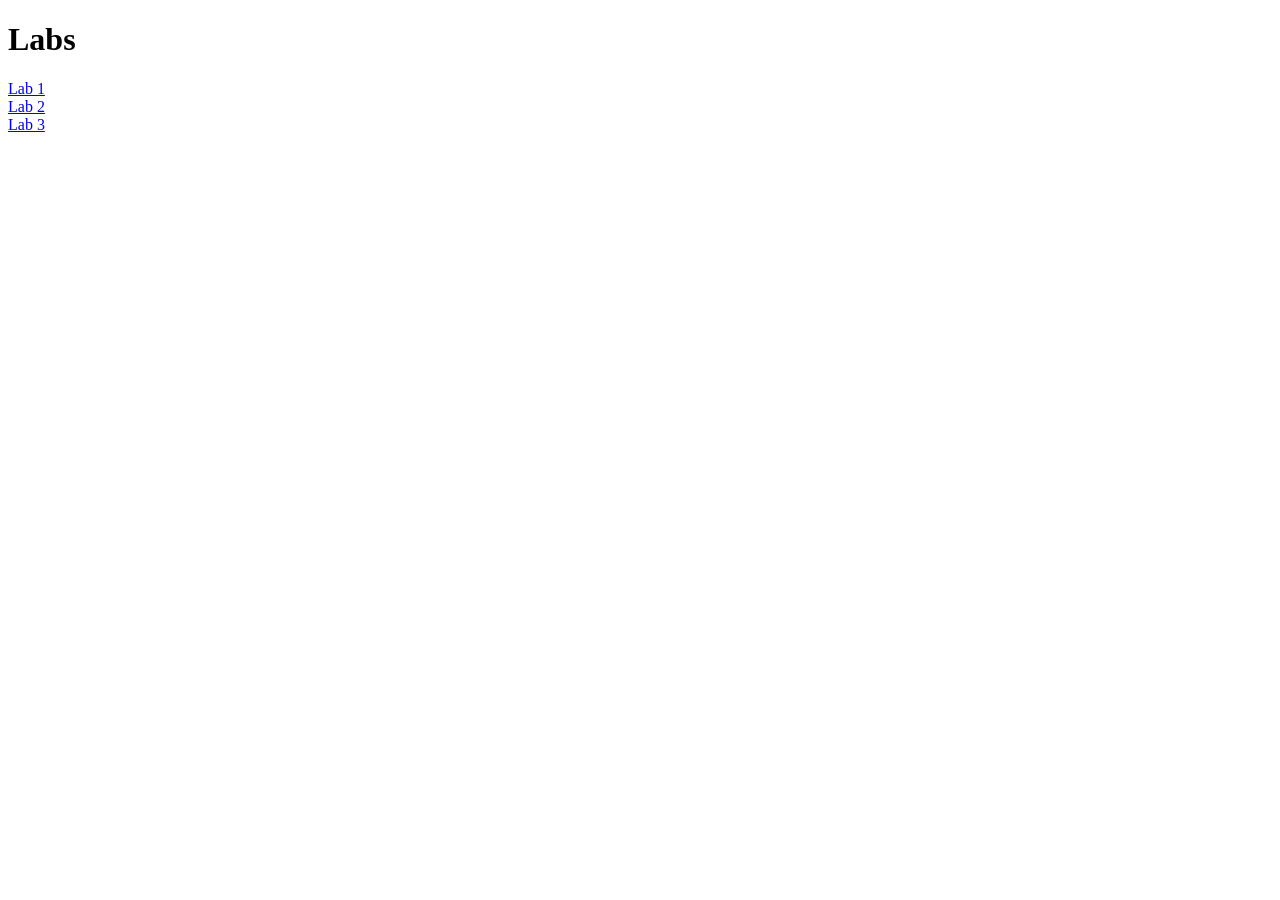
<file: Index.html>
<!DOCTYPE html>
<html>
<head><meta charset="UTF-8"><title>Labs</title></head>
<body>
  <h1>Labs</h1>
  <a href="lab1/index.html">Lab 1</a><br>
  <a href="lab2/index.html">Lab 2</a><br>
  <a href="lab3/Index.html">Lab 3</a>
</body>
</html>
</file>
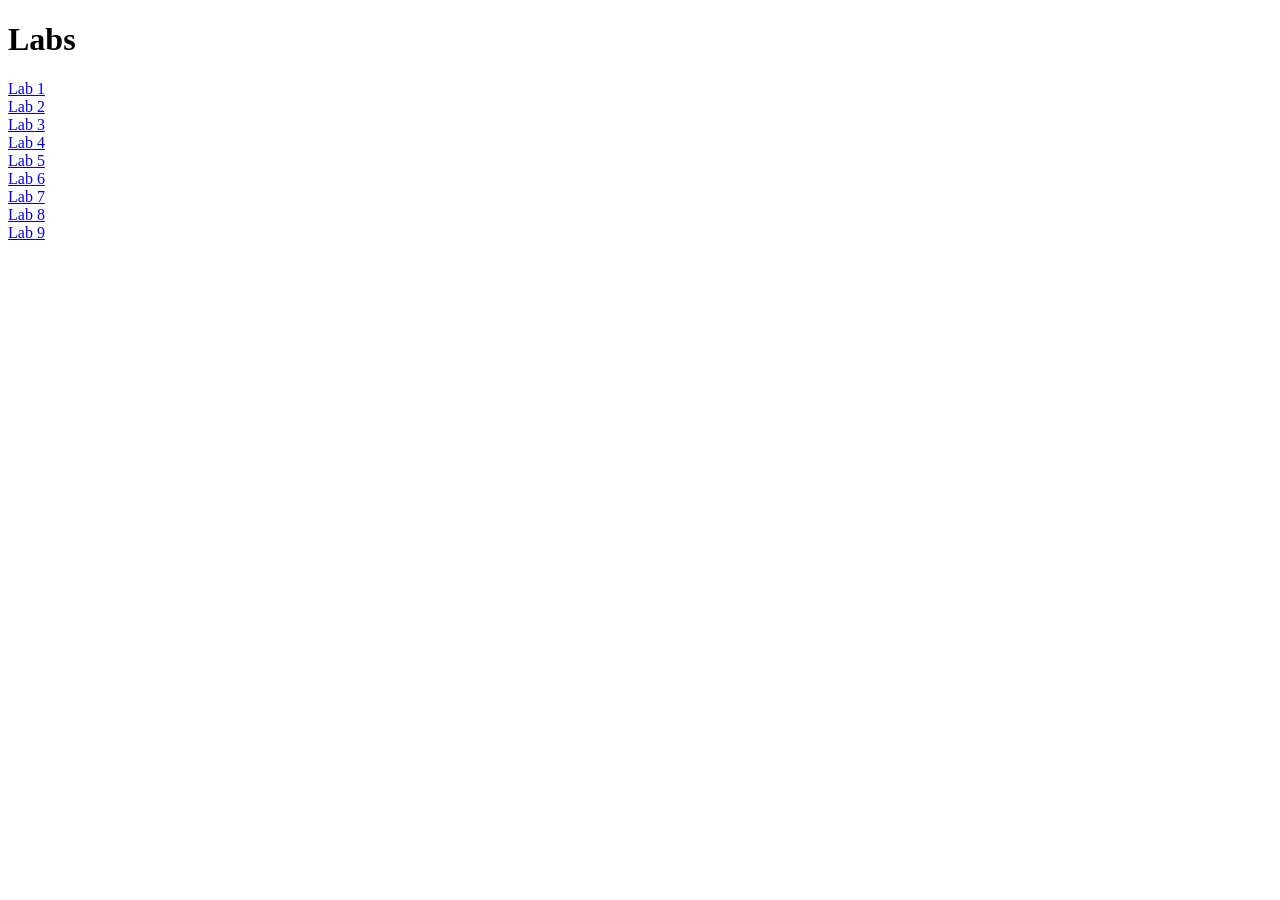
<file: index.html>
<!DOCTYPE html>
<html lang="mn">
<head>
  <meta charset="UTF-8">
  <title>Labs</title>
</head>
<body>
  <h1>Labs</h1>
  <a href="lab1/">Lab 1</a><br>
  <a href="lab2/">Lab 2</a><br>
  <a href="lab3/">Lab 3</a><br>
  <a href="lab4/">Lab 4</a><br>
  <a href="lab5/">Lab 5</a><br>
  <a href="lab6/">Lab 6</a><br>
  <a href="lab7/">Lab 7</a><br>
  <a href="lab8/">Lab 8</a><br>
  <a href="lab9/">Lab 9</a>
</body>
</html>
<!--
https://hurah90.github.io/web/

https://github.com/hurah90/web.git-->
</file>
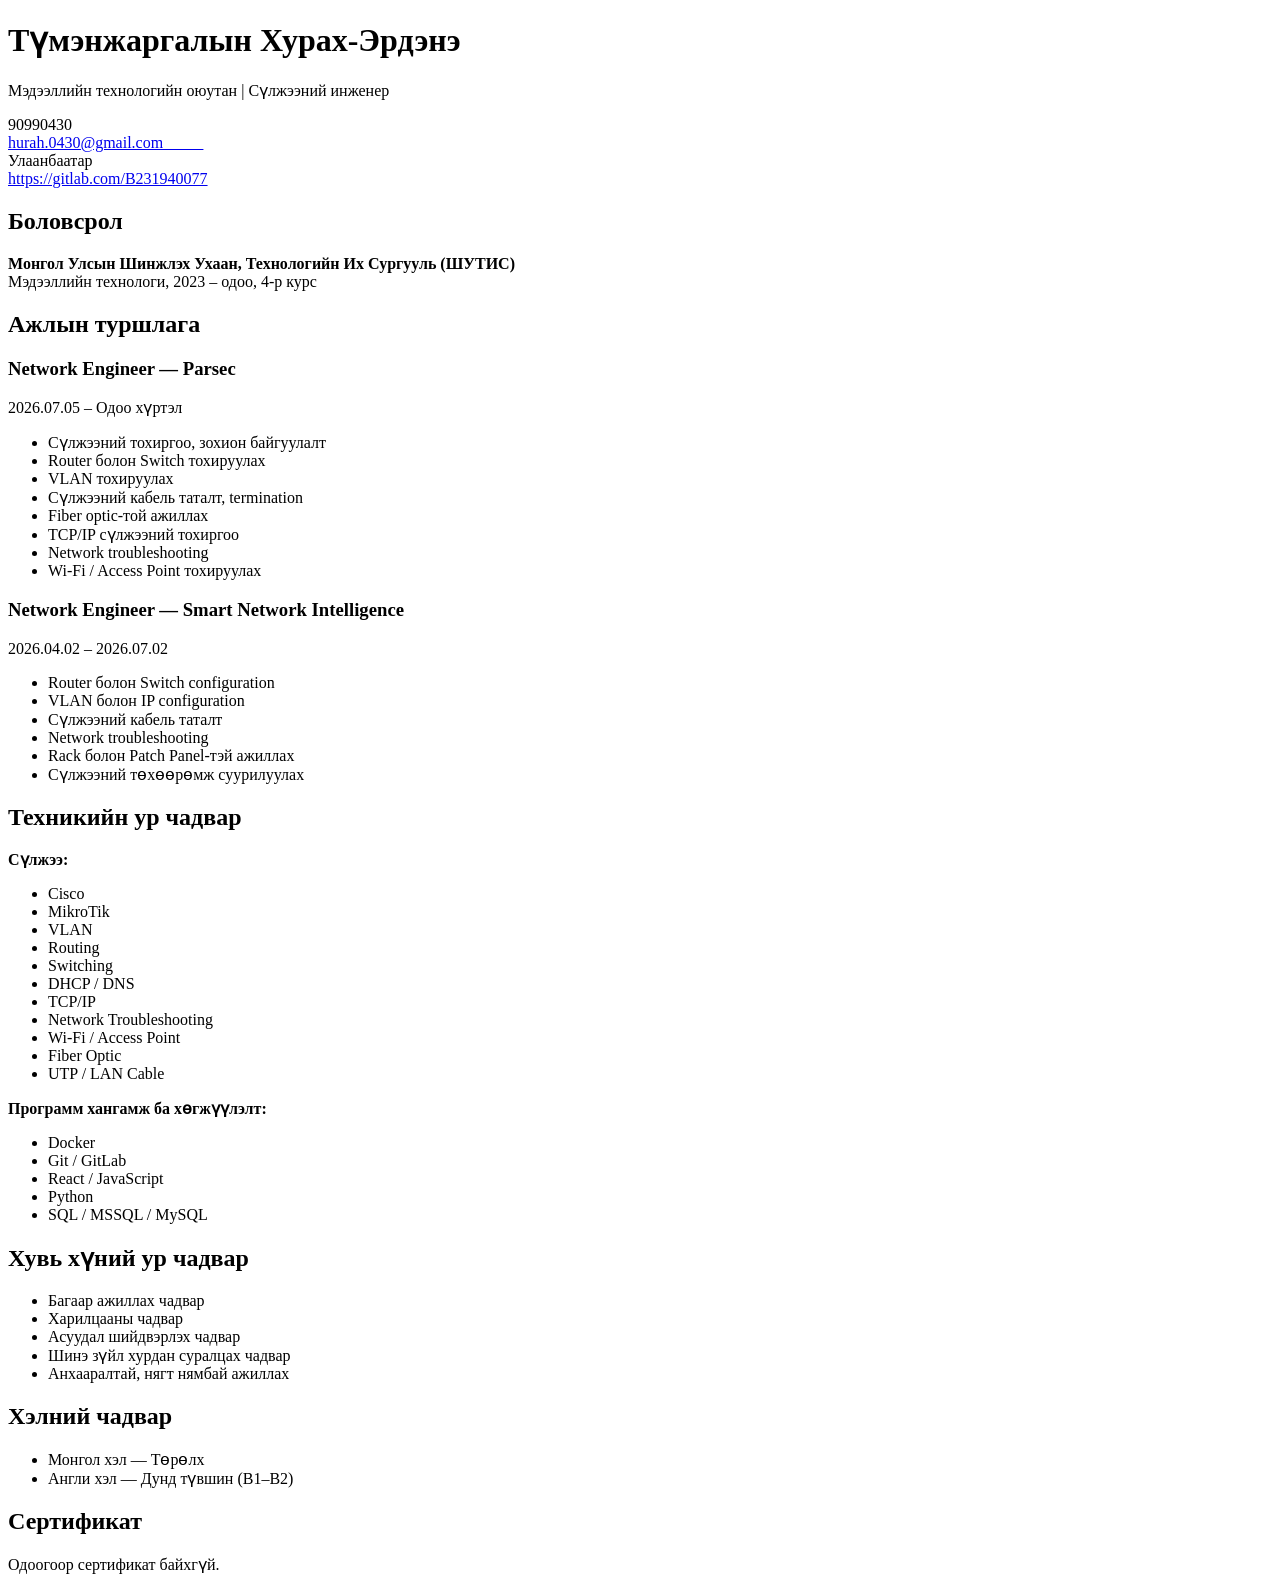
<file: lab1/index.html>
<!DOCTYPE html>
<html lang="mn">
<head>
  <meta charset="UTF-8">
  <meta name="viewport" content="width=device-width, initial-scale=1.0">
  <title>Түмэнжаргалын Хурах-Эрдэнэ | CV</title>
</head>
<body>
  <!-- Үндсэн гарчиг -->
  <h1>Түмэнжаргалын Хурах-Эрдэнэ</h1>
  <p>Мэдээллийн технологийн оюутан | Сүлжээний инженер</p>
  <p>
    90990430<br>
    <a href="mailto:hurah.0430@gmail.com">hurah.0430@gmail.com_____</a><br>
    Улаанбаатар<br>
    <a href="https://gitlab.com/B231940077" target="_blank">https://gitlab.com/B231940077</a>
  </p>

  <h2>Боловсрол</h2>
  <p><strong>Монгол Улсын Шинжлэх Ухаан, Технологийн Их Сургууль (ШУТИС)</strong><br>
  Мэдээллийн технологи, 2023 – одоо, 4-р курс</p>

  <h2>Ажлын туршлага</h2>

  <h3>Network Engineer — Parsec</h3>
  <p>2026.07.05 – Одоо хүртэл</p>
  <ul>
    <li>Сүлжээний тохиргоо, зохион байгуулалт</li>
    <li>Router болон Switch тохируулах</li>
    <li>VLAN тохируулах</li>
    <li>Сүлжээний кабель таталт, termination</li>
    <li>Fiber optic-той ажиллах</li>
    <li>TCP/IP сүлжээний тохиргоо</li>
    <li>Network troubleshooting</li>
    <li>Wi-Fi / Access Point тохируулах</li>
  </ul>

  <h3>Network Engineer — Smart Network Intelligence</h3>
  <p>2026.04.02 – 2026.07.02</p>
  <ul>
    <li>Router болон Switch configuration</li>
    <li>VLAN болон IP configuration</li>
    <li>Сүлжээний кабель таталт</li>
    <li>Network troubleshooting</li>
    <li>Rack болон Patch Panel-тэй ажиллах</li>
    <li>Сүлжээний төхөөрөмж суурилуулах</li>
  </ul>

  <h2>Техникийн ур чадвар</h2>
  <p><strong>Сүлжээ:</strong></p>
  <ul>
    <li>Cisco</li>
    <li>MikroTik</li>
    <li>VLAN</li>
    <li>Routing</li>
    <li>Switching</li>
    <li>DHCP / DNS</li>
    <li>TCP/IP</li>
    <li>Network Troubleshooting</li>
    <li>Wi-Fi / Access Point</li>
    <li>Fiber Optic</li>
    <li>UTP / LAN Cable</li>
  </ul>

  <p><strong>Программ хангамж ба хөгжүүлэлт:</strong></p>
  <ul>
    <li>Docker</li>
    <li>Git / GitLab</li>
    <li>React / JavaScript</li>
    <li>Python</li>
    <li>SQL / MSSQL / MySQL</li>
  </ul>

  <h2>Хувь хүний ур чадвар</h2>
  <ul>
    <li>Багаар ажиллах чадвар</li>
    <li>Харилцааны чадвар</li>
    <li>Асуудал шийдвэрлэх чадвар</li>
    <li>Шинэ зүйл хурдан суралцах чадвар</li>
    <li>Анхааралтай, нягт нямбай ажиллах</li>
  </ul>

  <h2>Хэлний чадвар</h2>
  <ul>
    <li>Монгол хэл — Төрөлх</li>
    <li>Англи хэл — Дунд түвшин (B1–B2)</li>
  </ul>

  <h2>Сертификат</h2>
  <p>Одоогоор сертификат байхгүй.</p>
</body>
</html>
</file>
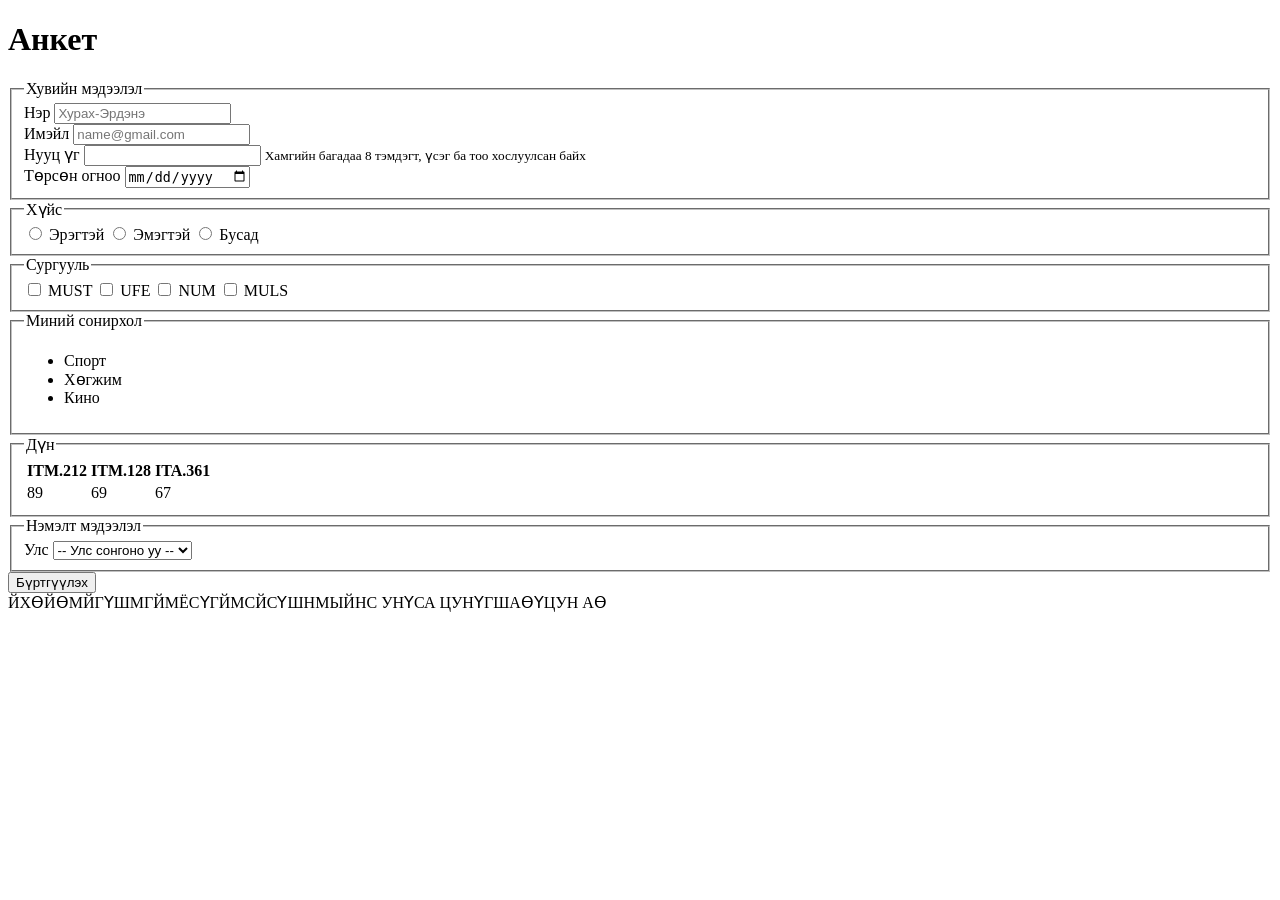
<file: lab2/index.html>
<!DOCTYPE html>
<html lang="mn">
<head>
<meta charset="UTF-8">
<meta name="viewport" content="width=device-width, initial-scale=1.0">


</style>
</head>
<body>

<header>
    <h1>Анкет</h1>
    <p></p>
</header>

<main>
  <form action="#" method="post" novalidate>

    <fieldset>
      <legend>Хувийн мэдээлэл</legend>

      <div class="field">
        <label for="fullname">Нэр</label>
        <input type="text" id="fullname" name="fullname" required minlength="2" placeholder="Хурах-Эрдэнэ">
      </div>

      <div class="field">
        <label for="email">Имэйл</label>
        <input type="email" id="email" name="email" required placeholder="name@gmail.com">
      </div>

      <div class="field">
        <label for="password">Нууц үг</label>
        <input type="password" id="password" name="password" required minlength="8"
               pattern="(?=.*[A-Za-z])(?=.*\d).{8,}"
               title="Хамгийн багадаа 8 тэмдэгт, үсэг болон тоо агуулсан байх ёстой">
        <small>Хамгийн багадаа 8 тэмдэгт, үсэг ба тоо хослуулсан байх</small>
      </div>

      <div class="field">
        <label for="birthdate">Төрсөн огноо</label>
        <input type="date" id="birthdate" name="birthdate" required>
      </div>
    </fieldset>

    <fieldset>
      <legend>Хүйс</legend>
      <div class="radio-group" role="radiogroup" aria-label="Хүйс">
        <label for="gender-male">
          <input type="radio" id="gender-male" name="gender" value="male" required>
          Эрэгтэй
        </label>
        <label for="gender-female">
          <input type="radio" id="gender-female" name="gender" value="female">
          
          Эмэгтэй
        </label>
        <label for="gender-other">
          <input type="radio" id="gender-other" name="gender" value="other">
          Бусад
        </label>
      </div>
    </fieldset>

    <fieldset>
      <legend>Сургууль</legend>
      <div class="checkbox-group">
        <label for="school-tech">
          <input type="checkbox" id="school-tech" name="school" value="must">
          MUST
        </label>
        <label for="school-sport">
          <input type="checkbox" id="school-sport" name="school" value="ufe">
          UFE
        </label>
        <label for="school-music">
          <input type="checkbox" id="school-music" name="school" value="num">
          NUM
        </label>
        <label for="school-art">
          <input type="checkbox" id="school-art" name="school" value="muls">
          MULS
        </label>
      </div>
    </fieldset>

    <fieldset>
        <legend>Миний сонирхол</legend>
            <ul>
                <li>Спорт</li>
                <li>Хөгжим</li>
                <li>Кино</li>
            </ul>
    </fieldset>

    <fieldset>
        <table>
            <legend>Дүн</legend>
        <tr>
            <th>ITM.212</th>
            <th>ITM.128</th>
            <th>ITA.361</th>
        </tr>
        <tr>
            <td>89</td>
            <td>69</td>
            <td>67</td>
        </tr>
        </table>
    </fieldset>

    <fieldset>
      <legend>Нэмэлт мэдээлэл</legend>
      <div class="field">
        <label for="country">Улс</label>
        <select id="country" name="country" required>
          <option value="" disabled selected>-- Улс сонгоно уу --</option>
          <option value="mn">Монгол</option>
          <option value="cn">Хятад</option>
          <option value="ru">Орос</option>
          <option value="kr">Өмнөд Солонгос</option>
          <option value="kr">Хойд Солонгос</option>
          <option value="kr">Герман</option>
          <option value="jp">Япон</option>
          <option value="kr">USSR</option>
          <option value="other">Бусад</option>
        </select>
      </div>
    </fieldset>

    <button type="submit">Бүртгүүлэх</button>
  </form>
</main>

<footer>ЙХӨЙӨМЙГҮШМГЙМЁСҮГЙМСЙСҮШНМЫЙНС УНҮСА ЦУНҮГШАӨҮЦУН АӨ</footer>

</body>
</html>
</file>
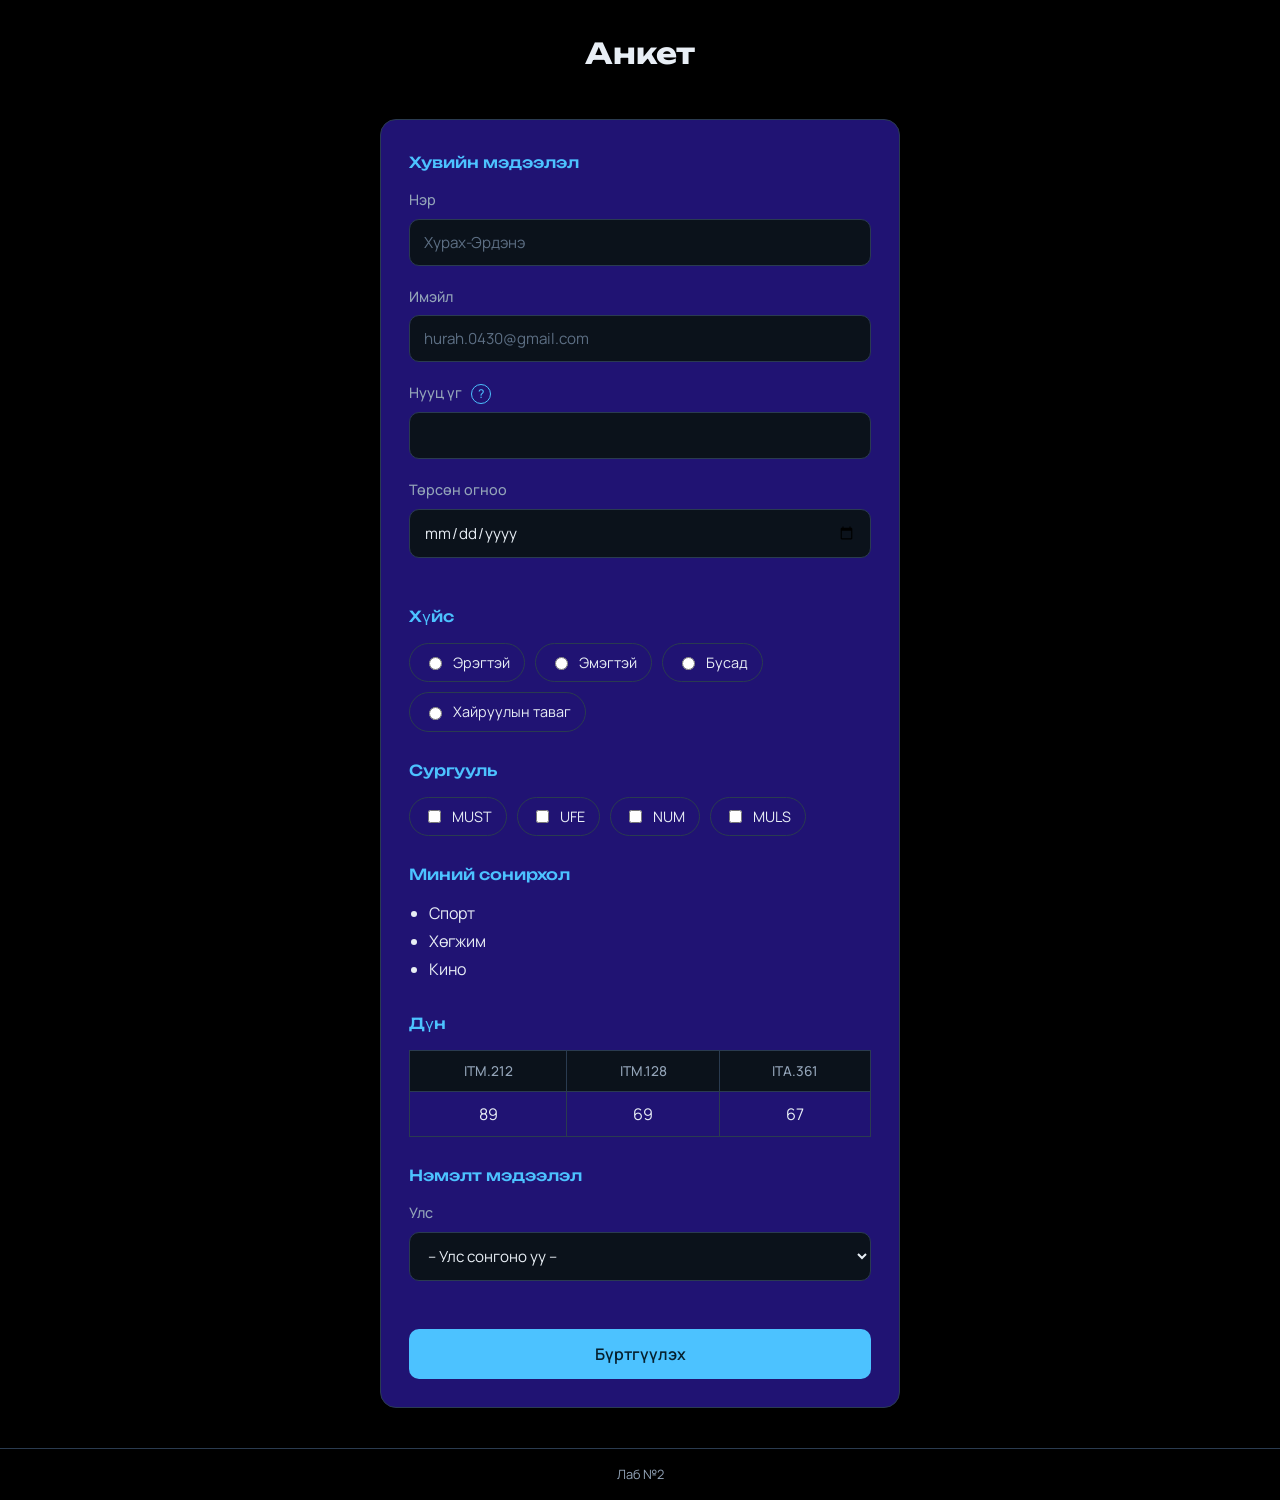
<file: lab3/Index.html>
<!DOCTYPE html>
<html lang="mn">
<head>
<meta charset="UTF-8">
<meta name="viewport" content="width=device-width, initial-scale=1.0">
<title>Анкет</title>

<link rel="preconnect" href="https://fonts.googleapis.com">
<link rel="preconnect" href="https://fonts.gstatic.com" crossorigin>
<link href="https://fonts.googleapis.com/css2?family=Manrope:wght@400;500;600&family=Unbounded:wght@500;700&display=swap" rel="stylesheet">

<link rel="stylesheet" href="Style.css">
</head>
<body class="page">

<header class="page-header">
  <h1 class="page-title">Анкет</h1>
</header>

<main class="page-main">
  <form class="card" action="#" method="post" novalidate>


    <fieldset class="section">
      <legend class="section-title">Хувийн мэдээлэл</legend>

      <div class="field">
        <label class="field-label" for="fullname">Нэр</label>
        <input class="field-input" type="text" id="fullname" name="fullname" required minlength="2" placeholder="Хурах-Эрдэнэ">
      </div>

      <div class="field">
        <label class="field-label" for="email">Имэйл</label>
        <input class="field-input" type="email" id="email" name="email" required placeholder="hurah.0430@gmail.com">
      </div>

      <div class="field">
        <label class="field-label" for="password">
          Нууц үг
          <span class="tooltip" tabindex="0">?
            <span class="tooltip-text">Хамгийн багадаа 8 тэмдэгт, үсэг ба тоо хослуулсан байх</span>
          </span>
        </label>
        <input class="field-input" type="password" id="password" name="password" required minlength="8"
               pattern="(?=.*[A-Za-z])(?=.*\d).{8,}"
               title="Хамгийн багадаа 8 тэмдэгт, үсэг болон тоо агуулсан байх ёстой">
      </div>

      <div class="field">
        <label class="field-label" for="birthdate">Төрсөн огноо</label>
        <input class="field-input" type="date" id="birthdate" name="birthdate" required>
      </div>
    </fieldset>

    <fieldset class="section">
      <legend class="section-title">Хүйс</legend>
      <div class="choice-group" role="radiogroup" aria-label="Хүйс">
        <label class="choice" for="gender-male">
          <input type="radio" id="gender-male" name="gender" value="male" required>
          Эрэгтэй
        </label>
        <label class="choice" for="gender-female">
          <input type="radio" id="gender-female" name="gender" value="female">
          Эмэгтэй
        </label>
        <label class="choice" for="gender-other">
          <input type="radio" id="gender-other" name="gender" value="other">
          Бусад
        </label>
        <label class="choice" for="gender-pansexual">
            <input type="radio" id="gender-pansexual" name="gender" value="pansexual">
            Хайруулын таваг
        </label>
      </div>
    </fieldset>

    <fieldset class="section">
      <legend class="section-title">Сургууль</legend>
      <div class="choice-group">
        <label class="choice" for="school-must">
          <input type="checkbox" id="school-must" name="school" value="must">
          MUST
        </label>
        <label class="choice" for="school-ufe">
          <input type="checkbox" id="school-ufe" name="school" value="ufe">
          UFE
        </label>
        <label class="choice" for="school-num">
          <input type="checkbox" id="school-num" name="school" value="num">
          NUM
        </label>
        <label class="choice" for="school-muls">
          <input type="checkbox" id="school-muls" name="school" value="muls">
          MULS
        </label>
      </div>
    </fieldset>

    <fieldset class="section">
      <legend class="section-title">Миний сонирхол</legend>
      <ul class="interest-list">
        <li>Спорт</li>
        <li>Хөгжим</li>
        <li>Кино</li>
      </ul>
    </fieldset>

    <fieldset class="section">
      <legend class="section-title">Дүн</legend>
      <table class="grades">
        <tr>
          <th>ITM.212</th>
          <th>ITM.128</th>
          <th>ITA.361</th>
        </tr>
        <tr>
          <td>89</td>
          <td>69</td>
          <td>67</td>
        </tr>
      </table>
    </fieldset>

    <fieldset class="section">
      <legend class="section-title">Нэмэлт мэдээлэл</legend>
      <div class="field">
        <label class="field-label" for="country">Улс</label>
        <select class="field-input" id="country" name="country" required>
          <option value="" disabled selected>-- Улс сонгоно уу --</option>
          <option value="mn">Монгол</option>
          <option value="cn">Хятад</option>
          <option value="ru">Орос</option>
          <option value="kr">Өмнөд Солонгос</option>
          <option value="kp">Хойд Солонгос</option>
          <option value="de">Герман</option>
          <option value="jp">Япон</option>
          <option value="su">USSR</option>
          <option value="other">Бусад</option>
        </select>
      </div>
    </fieldset>

    <button class="btn btn-primary" type="submit">Бүртгүүлэх</button>
  </form>
</main>

<footer class="page-footer">Лаб №2</footer>

</body>
</html>
</file>
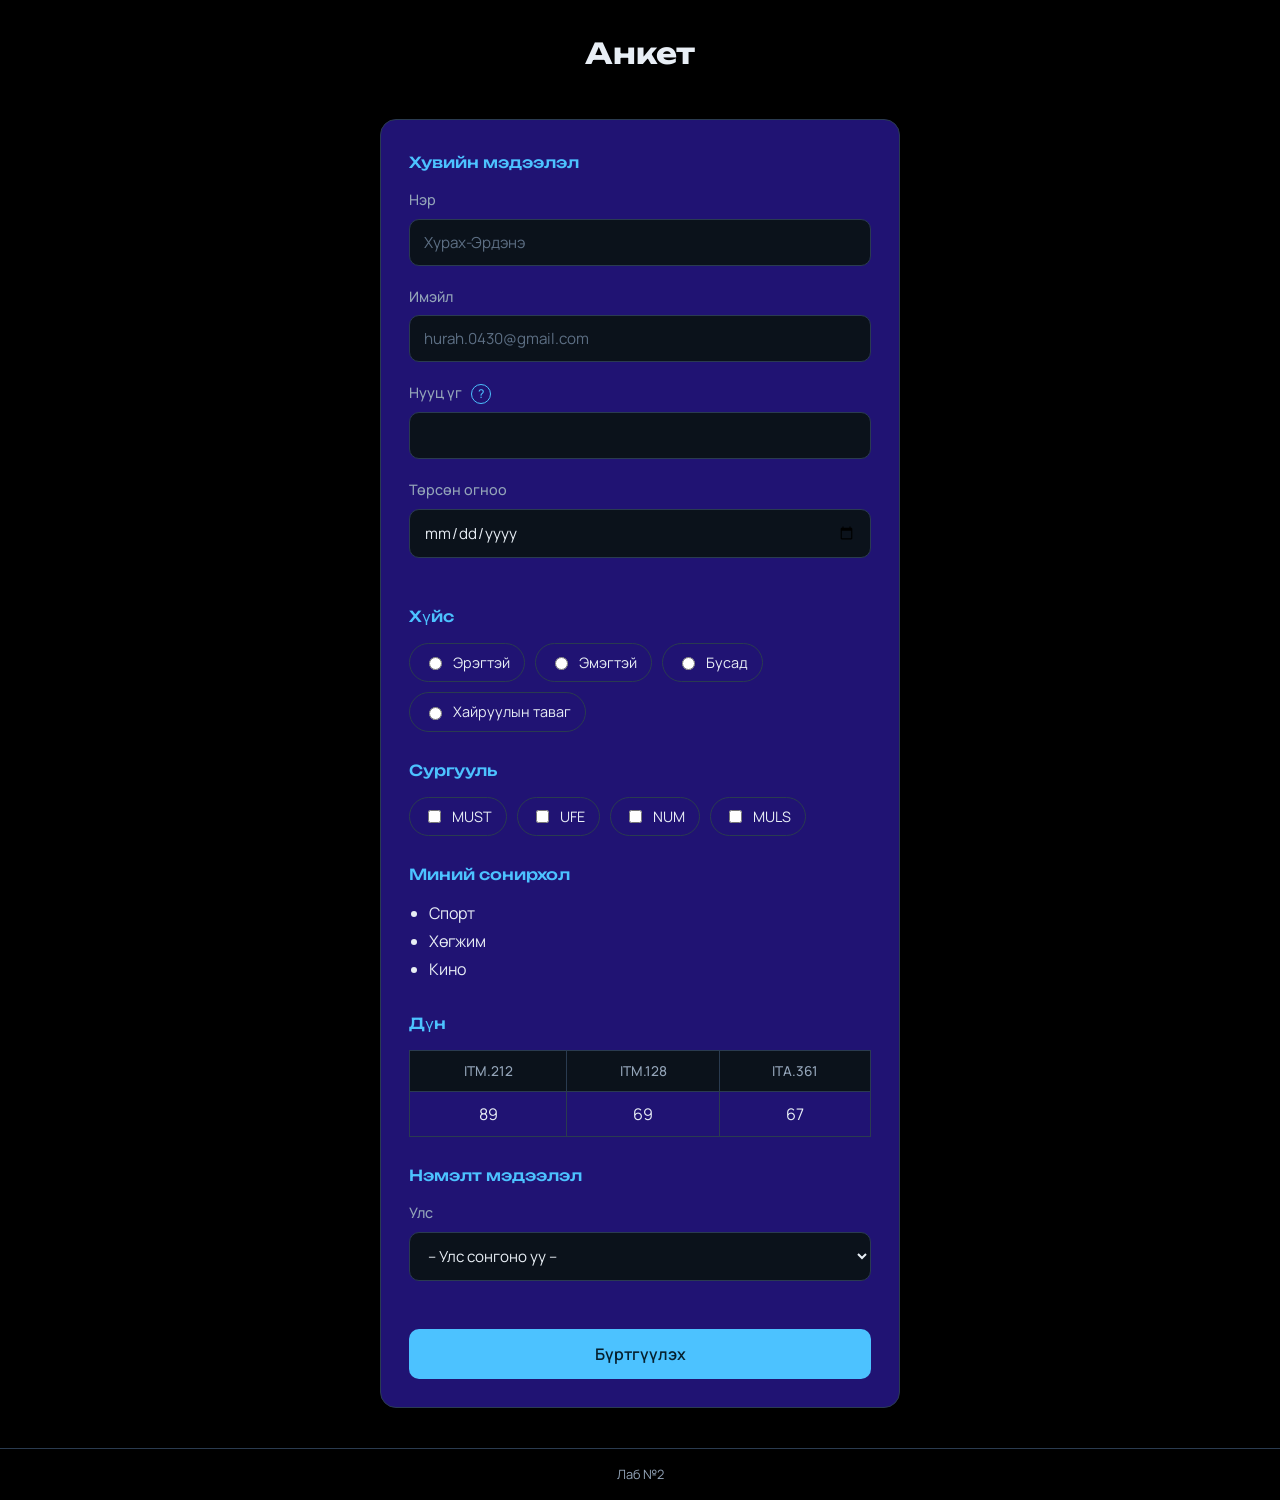
<file: lab3/index.html>
<!DOCTYPE html>
<html lang="mn">
<head>
<meta charset="UTF-8">
<meta name="viewport" content="width=device-width, initial-scale=1.0">
<title>Анкет</title>

<link rel="preconnect" href="https://fonts.googleapis.com">
<link rel="preconnect" href="https://fonts.gstatic.com" crossorigin>
<link href="https://fonts.googleapis.com/css2?family=Manrope:wght@400;500;600&family=Unbounded:wght@500;700&display=swap" rel="stylesheet">

<link rel="stylesheet" href="style.css">
</head>
<body class="page">

<header class="page-header">
  <h1 class="page-title">Анкет</h1>
</header>

<main class="page-main">
  <form class="card" action="#" method="post" novalidate>


    <fieldset class="section">
      <legend class="section-title">Хувийн мэдээлэл</legend>

      <div class="field">
        <label class="field-label" for="fullname">Нэр</label>
        <input class="field-input" type="text" id="fullname" name="fullname" required minlength="2" placeholder="Хурах-Эрдэнэ">
      </div>

      <div class="field">
        <label class="field-label" for="email">Имэйл</label>
        <input class="field-input" type="email" id="email" name="email" required placeholder="hurah.0430@gmail.com">
      </div>

      <div class="field">
        <label class="field-label" for="password">
          Нууц үг
          <span class="tooltip" tabindex="0">?
            <span class="tooltip-text">Хамгийн багадаа 8 тэмдэгт, үсэг ба тоо хослуулсан байх</span>
          </span>
        </label>
        <input class="field-input" type="password" id="password" name="password" required minlength="8"
               pattern="(?=.*[A-Za-z])(?=.*\d).{8,}"
               title="Хамгийн багадаа 8 тэмдэгт, үсэг болон тоо агуулсан байх ёстой">
      </div>

      <div class="field">
        <label class="field-label" for="birthdate">Төрсөн огноо</label>
        <input class="field-input" type="date" id="birthdate" name="birthdate" required>
      </div>
    </fieldset>

    <fieldset class="section">
      <legend class="section-title">Хүйс</legend>
      <div class="choice-group" role="radiogroup" aria-label="Хүйс">
        <label class="choice" for="gender-male">
          <input type="radio" id="gender-male" name="gender" value="male" required>
          Эрэгтэй
        </label>
        <label class="choice" for="gender-female">
          <input type="radio" id="gender-female" name="gender" value="female">
          Эмэгтэй
        </label>
        <label class="choice" for="gender-other">
          <input type="radio" id="gender-other" name="gender" value="other">
          Бусад
        </label>
        <label class="choice" for="gender-pansexual">
            <input type="radio" id="gender-pansexual" name="gender" value="pansexual">
            Хайруулын таваг
        </label>
      </div>
    </fieldset>

    <fieldset class="section">
      <legend class="section-title">Сургууль</legend>
      <div class="choice-group">
        <label class="choice" for="school-must">
          <input type="checkbox" id="school-must" name="school" value="must">
          MUST
        </label>
        <label class="choice" for="school-ufe">
          <input type="checkbox" id="school-ufe" name="school" value="ufe">
          UFE
        </label>
        <label class="choice" for="school-num">
          <input type="checkbox" id="school-num" name="school" value="num">
          NUM
        </label>
        <label class="choice" for="school-muls">
          <input type="checkbox" id="school-muls" name="school" value="muls">
          MULS
        </label>
      </div>
    </fieldset>

    <fieldset class="section">
      <legend class="section-title">Миний сонирхол</legend>
      <ul class="interest-list">
        <li>Спорт</li>
        <li>Хөгжим</li>
        <li>Кино</li>
      </ul>
    </fieldset>

    <fieldset class="section">
      <legend class="section-title">Дүн</legend>
      <table class="grades">
        <tr>
          <th>ITM.212</th>
          <th>ITM.128</th>
          <th>ITA.361</th>
        </tr>
        <tr>
          <td>89</td>
          <td>69</td>
          <td>67</td>
        </tr>
      </table>
    </fieldset>

    <fieldset class="section">
      <legend class="section-title">Нэмэлт мэдээлэл</legend>
      <div class="field">
        <label class="field-label" for="country">Улс</label>
        <select class="field-input" id="country" name="country" required>
          <option value="" disabled selected>-- Улс сонгоно уу --</option>
          <option value="mn">Монгол</option>
          <option value="cn">Хятад</option>
          <option value="ru">Орос</option>
          <option value="kr">Өмнөд Солонгос</option>
          <option value="kp">Хойд Солонгос</option>
          <option value="de">Герман</option>
          <option value="jp">Япон</option>
          <option value="su">USSR</option>
          <option value="other">Бусад</option>
        </select>
      </div>
    </fieldset>

    <button class="btn btn-primary" type="submit">Бүртгүүлэх</button>
  </form>
</main>

<footer class="page-footer">Лаб №2</footer>

</body>
</html>
</file>
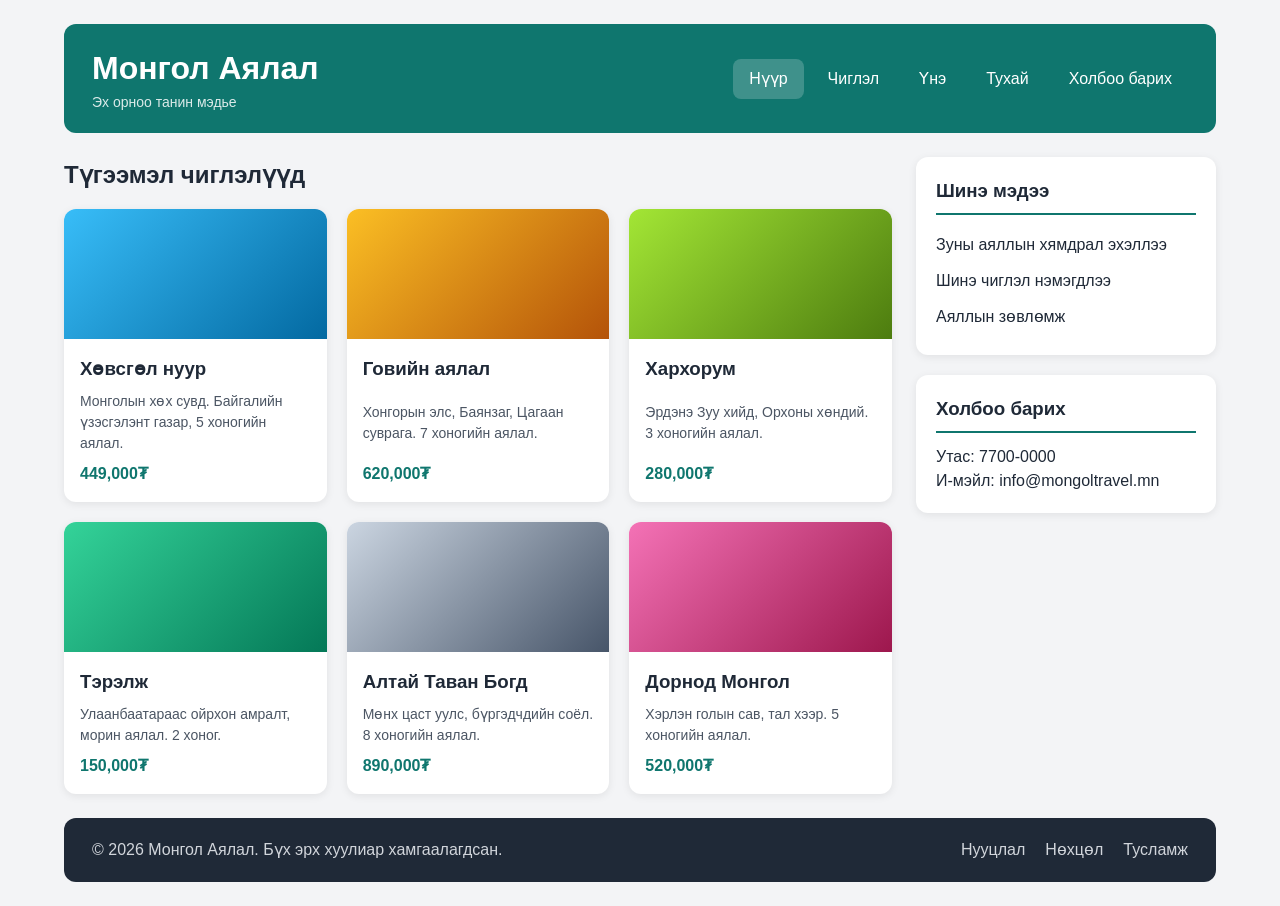
<file: lab4/index.html>
<!DOCTYPE html>
<html lang="mn">
<head>
  <meta charset="UTF-8">
  <meta name="viewport" content="width=device-width, initial-scale=1.0">
  <title>Лаб 4 - Аяллын вэб сайтын макет</title>
  <link rel="stylesheet" href="style.css">
</head>
<body>
  <div class="page">

    <header class="site-header">
      <div class="brand">
        <h1>Монгол Аялал</h1>
        <p>Эх орноо танин мэдье</p>
      </div>
      <nav class="main-nav" aria-label="Үндсэн цэс">
        <ul>
          <li><a href="#" class="active">Нүүр</a></li>
          <li><a href="#">Чиглэл</a></li>
          <li><a href="#">Үнэ</a></li>
          <li><a href="#">Тухай</a></li>
          <li><a href="#">Холбоо барих</a></li>
        </ul>
      </nav>
    </header>

    <main class="content">
      <h2>Түгээмэл чиглэлүүд</h2>
      <section class="card-grid">
        <article class="card">
          <div class="card-img img-1"></div>
          <div class="card-body">
            <h3>Хөвсгөл нуур</h3>
            <p>Монголын хөх сувд. Байгалийн үзэсгэлэнт газар, 5 хоногийн аялал.</p>
            <span class="price">449,000₮</span>
          </div>
        </article>
        <article class="card">
          <div class="card-img img-2"></div>
          <div class="card-body">
            <h3>Говийн аялал</h3>
            <p>Хонгорын элс, Баянзаг, Цагаан суврага. 7 хоногийн аялал.</p>
            <span class="price">620,000₮</span>
          </div>
        </article>
        <article class="card">
          <div class="card-img img-3"></div>
          <div class="card-body">
            <h3>Хархорум</h3>
            <p>Эрдэнэ Зуу хийд, Орхоны хөндий. 3 хоногийн аялал.</p>
            <span class="price">280,000₮</span>
          </div>
        </article>
        <article class="card">
          <div class="card-img img-4"></div>
          <div class="card-body">
            <h3>Тэрэлж</h3>
            <p>Улаанбаатараас ойрхон амралт, морин аялал. 2 хоног.</p>
            <span class="price">150,000₮</span>
          </div>
        </article>
        <article class="card">
          <div class="card-img img-5"></div>
          <div class="card-body">
            <h3>Алтай Таван Богд</h3>
            <p>Мөнх цаст уулс, бүргэдчдийн соёл. 8 хоногийн аялал.</p>
            <span class="price">890,000₮</span>
          </div>
        </article>
        <article class="card">
          <div class="card-img img-6"></div>
          <div class="card-body">
            <h3>Дорнод Монгол</h3>
            <p>Хэрлэн голын сав, тал хээр. 5 хоногийн аялал.</p>
            <span class="price">520,000₮</span>
          </div>
        </article>
      </section>
    </main>

    <aside class="sidebar">
      <section class="widget">
        <h3>Шинэ мэдээ</h3>
        <ul>
          <li><a href="#">Зуны аяллын хямдрал эхэллээ</a></li>
          <li><a href="#">Шинэ чиглэл нэмэгдлээ</a></li>
          <li><a href="#">Аяллын зөвлөмж</a></li>
        </ul>
      </section>
      <section class="widget">
        <h3>Холбоо барих</h3>
        <p>Утас: 7700-0000</p>
        <p>И-мэйл: info@mongoltravel.mn</p>
      </section>
    </aside>

    <footer class="site-footer">
      <p>&copy; 2026 Монгол Аялал. Бүх эрх хуулиар хамгаалагдсан.</p>
      <ul>
        <li><a href="#">Нууцлал</a></li>
        <li><a href="#">Нөхцөл</a></li>
        <li><a href="#">Тусламж</a></li>
      </ul>
    </footer>

  </div>
</body>
</html>
</file>
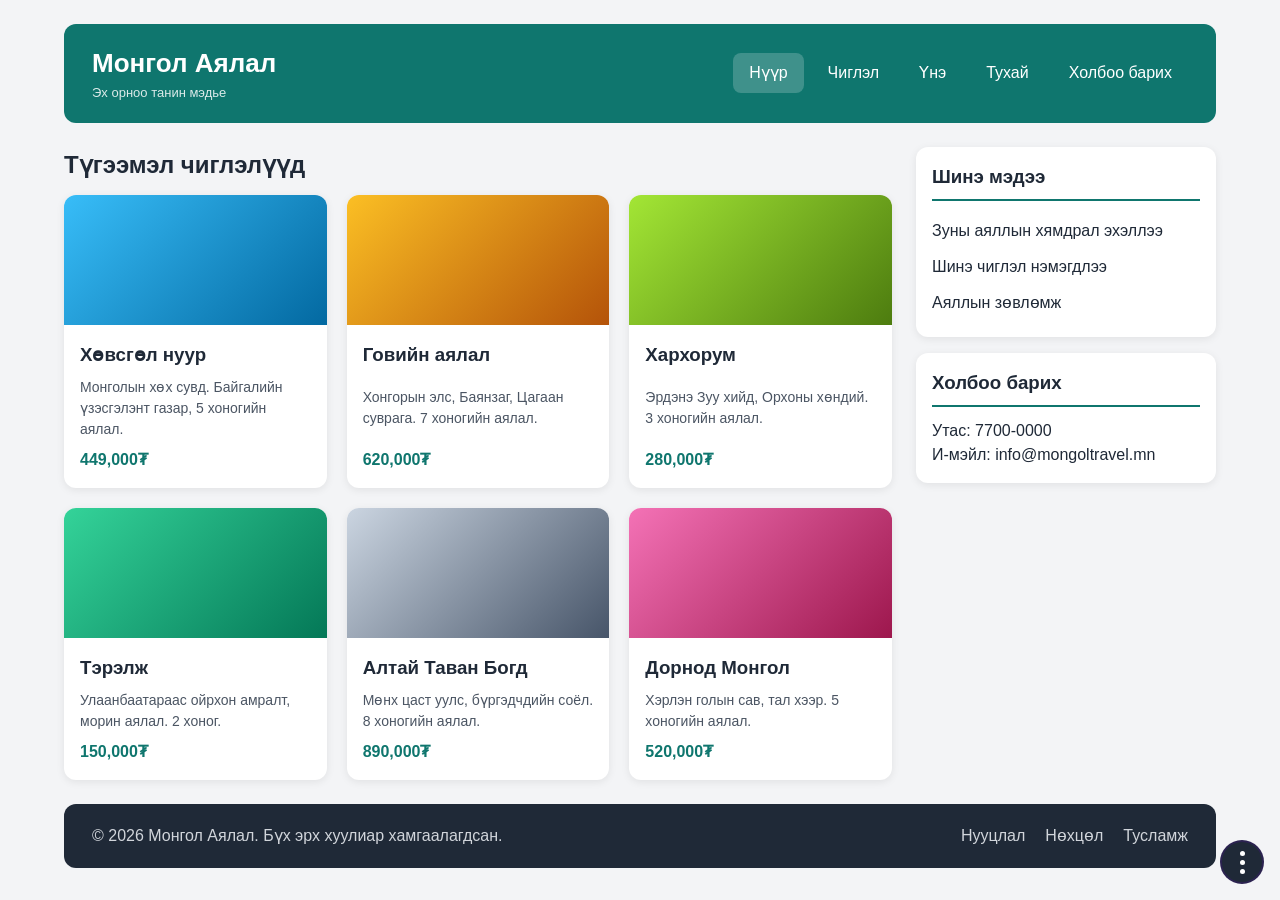
<file: lab5/index.html>
<!DOCTYPE html>
<html lang="mn">
<head>
  <meta charset="UTF-8">
  <meta name="viewport" content="width=device-width, initial-scale=1.0">
  <title>Лаб 5 - Аяллын вэб сайт</title>
  <link rel="stylesheet" href="style.css">
</head>
<body>
  <div class="page">

    <header class="site-header">
      <div class="brand">
        <h1>Монгол Аялал</h1>
        <p>Эх орноо танин мэдье</p>
      </div>
      <button class="nav-toggle" id="navBtn" type="button" aria-label="Цэс">
        <span></span><span></span><span></span>
      </button>
      <nav class="main-nav" id="mainNav">
        <ul>
          <li><a href="#" class="active">Нүүр</a></li>
          <li><a href="#">Чиглэл</a></li>
          <li><a href="#">Үнэ</a></li>
          <li><a href="#">Тухай</a></li>
          <li><a href="#">Холбоо барих</a></li>
        </ul>
      </nav>
    </header>

    <main class="content">
      <h2>Түгээмэл чиглэлүүд</h2>
      <section class="card-grid">
        <article class="card">
          <div class="card-img img-1"></div>
          <div class="card-body">
            <h3>Хөвсгөл нуур</h3>
            <p>Монголын хөх сувд. Байгалийн үзэсгэлэнт газар, 5 хоногийн аялал.</p>
            <span class="price">449,000₮</span>
          </div>
        </article>
        <article class="card">
          <div class="card-img img-2"></div>
          <div class="card-body">
            <h3>Говийн аялал</h3>
            <p>Хонгорын элс, Баянзаг, Цагаан суврага. 7 хоногийн аялал.</p>
            <span class="price">620,000₮</span>
          </div>
        </article>
        <article class="card">
          <div class="card-img img-3"></div>
          <div class="card-body">
            <h3>Хархорум</h3>
            <p>Эрдэнэ Зуу хийд, Орхоны хөндий. 3 хоногийн аялал.</p>
            <span class="price">280,000₮</span>
          </div>
        </article>
        <article class="card">
          <div class="card-img img-4"></div>
          <div class="card-body">
            <h3>Тэрэлж</h3>
            <p>Улаанбаатараас ойрхон амралт, морин аялал. 2 хоног.</p>
            <span class="price">150,000₮</span>
          </div>
        </article>
        <article class="card">
          <div class="card-img img-5"></div>
          <div class="card-body">
            <h3>Алтай Таван Богд</h3>
            <p>Мөнх цаст уулс, бүргэдчдийн соёл. 8 хоногийн аялал.</p>
            <span class="price">890,000₮</span>
          </div>
        </article>
        <article class="card">
          <div class="card-img img-6"></div>
          <div class="card-body">
            <h3>Дорнод Монгол</h3>
            <p>Хэрлэн голын сав, тал хээр. 5 хоногийн аялал.</p>
            <span class="price">520,000₮</span>
          </div>
        </article>
      </section>
    </main>

    <aside class="sidebar">
      <section class="widget">
        <h3>Шинэ мэдээ</h3>
        <ul>
          <li><a href="#">Зуны аяллын хямдрал эхэллээ</a></li>
          <li><a href="#">Шинэ чиглэл нэмэгдлээ</a></li>
          <li><a href="#">Аяллын зөвлөмж</a></li>
        </ul>
      </section>
      <section class="widget">
        <h3>Холбоо барих</h3>
        <p>Утас: 7700-0000</p>
        <p>И-мэйл: info@mongoltravel.mn</p>
      </section>
    </aside>

    <footer class="site-footer">
      <p>&copy; 2026 Монгол Аялал. Бүх эрх хуулиар хамгаалагдсан.</p>
      <ul>
        <li><a href="#">Нууцлал</a></li>
        <li><a href="#">Нөхцөл</a></li>
        <li><a href="#">Тусламж</a></li>
      </ul>
    </footer>

  </div>

  <div class="size-box" id="sizeBox">
    <ul class="size-menu" id="sizeMenu">
      <li><button data-w="375">Mobile</button></li>
      <li><button data-w="768">Tablet</button></li>
      <li><button data-w="1280">Desktop</button></li>
    </ul>
    <button class="size-btn" id="sizeBtn" type="button" aria-label="Options"><i></i><i></i><i></i></button>
  </div>
  <div class="stage"><iframe id="preview" title="preview"></iframe></div>

  <script>
    var navBtn = document.getElementById('navBtn');
    var mainNav = document.getElementById('mainNav');

    navBtn.onclick = function () {
      mainNav.classList.toggle('open');
    };

    var sizeBox = document.getElementById('sizeBox');

    if (window.self !== window.top) {
      sizeBox.remove();
    } else {
      var sizeBtn = document.getElementById('sizeBtn');
      var sizeMenu = document.getElementById('sizeMenu');
      var preview = document.getElementById('preview');
      var options = sizeMenu.querySelectorAll('button');

      sizeBtn.onclick = function (e) {
        e.stopPropagation();
        sizeMenu.classList.toggle('open');
      };

      document.onclick = function () {
        sizeMenu.classList.remove('open');
      };

      for (var i = 0; i < options.length; i++) {
        options[i].onclick = function () {
          var w = Number(this.dataset.w);

          for (var j = 0; j < options.length; j++) {
            options[j].classList.remove('on');
          }

          if (w === 0) {
            document.body.classList.remove('previewing');
          } else {
            if (!preview.getAttribute('src')) {
              preview.src = location.href.split('#')[0];
            }
            preview.style.width = w + 'px';
            document.body.classList.add('previewing');
            this.classList.add('on');
          }
          sizeMenu.classList.remove('open');
        };
      }
    }
  </script>
</body>
</html>
</file>
<file: lab3/Style.css>
:root{
  --bg:#000000;
  --panel:#2f1ca9ae;
  --field:#0b121b;
  --border:#2a3b50;
  --text:#e8eef5;
  --muted:#93a4b8;
  --accent:#4cc2ff;
  --accent-ink:#06202e;
  --badge:#ffb454;

  --font-head:'Unbounded', 'Segoe UI', sans-serif;
  --font-body:'Manrope', 'Segoe UI', Arial, sans-serif;

  --radius:10px;
  --space:16px;
}

*{ box-sizing:border-box; }

.page{
  margin:0;
  min-height:100vh;
  display:flex;
  flex-direction:column;
  background:var(--bg);
  color:var(--text);
  font-family:var(--font-body);
  line-height:1.5;
}

.page-header{
  padding:32px 20px 20px;
  text-align:center;
}
.page-title{
  margin:0 0 8px;
  font-family:var(--font-head);
  font-weight:700;
  font-size:1.8rem;
  color:var(--text);
}
.page-subtitle{
  margin:0;
  font-size:.95rem;
  color:var(--muted);
}

.page-main{
  flex:1;
  display:flex;
  justify-content:center;
  padding:16px 16px 40px;
}

.card{
  position:relative;
  width:100%;
  max-width:520px;
  margin:0 auto;
  padding:32px 28px 28px;
  background:var(--panel);
  border:1px solid var(--border);
  border-radius:16px;
}

.section{
  margin:0 0 28px;
  padding:0;
  border:none;
}
.section-title{
  margin-bottom:14px;
  padding:0;
  font-family:var(--font-head);
  font-weight:500;
  font-size:.95rem;
  color:var(--accent);
}

.field{
  margin-bottom:20px;
}
.field-label{
  display:block;
  margin-bottom:8px;
  font-size:.9rem;
  font-weight:500;
  color:var(--muted);
}
.field-input{
  width:100%;
  padding:12px 14px;
  border:1px solid var(--border);
  border-radius:var(--radius);
  background:var(--field);
  color:var(--text);
  font-family:inherit;
  font-size:.95rem;
}
.field-input::placeholder{ color:#5d6f84; }
.field-input:focus{
  outline:none;
  border-color:var(--accent);
  box-shadow:0 0 0 3px rgba(76,194,255,.2);
}

.choice-group{
  display:flex;
  flex-wrap:wrap;
  gap:10px;
}
.choice{
  display:flex;
  align-items:center;
  gap:8px;
  padding:8px 14px;
  border:1px solid var(--border);
  border-radius:999px;
  font-size:.9rem;
  cursor:pointer;
}
.choice input{ accent-color:var(--accent); }

.interest-list{
  margin:0;
  padding:0 0 0 20px;
  color:var(--text);
}
.interest-list li{ margin-bottom:4px; }

.grades{
  width:100%;
  border-collapse:collapse;
}
.grades th,
.grades td{
  padding:10px 12px;
  border:1px solid var(--border);
  text-align:center;
}
.grades th{
  background:var(--field);
  color:var(--muted);
  font-weight:500;
  font-size:.85rem;
}




.tooltip{
  position:relative;
  display:inline-block;
  width:20px;
  height:20px;
  margin-left:6px;
  border:1px solid var(--accent);
  border-radius:50%;
  color:var(--accent);
  font-size:.75rem;
  line-height:18px;
  text-align:center;
  cursor:help;
}
.tooltip-text{
  position:absolute;
  bottom:calc(100% + 8px);
  left:50%;
  transform:translateX(-50%);
  width:220px;
  padding:8px 10px;
  border-radius:8px;
  background:var(--text);
  color:var(--bg); 
  font-size:.8rem;
  font-weight:500;
  line-height:1.4;
  opacity:0;
  visibility:hidden;
  transition:opacity .15s;
  pointer-events:none;
}
.tooltip:hover .tooltip-text,
.tooltip:focus .tooltip-text{
  opacity:1;
  visibility:visible;
}

.btn{
  display:block;
  width:100%;
  padding:14px 20px;
  border:none;
  border-radius:var(--radius);
  font-family:var(--font-body);
  font-size:1rem;
  font-weight:600;
  cursor:pointer;
}
.btn-primary{
  background:var(--accent);
  color:var(--accent-ink);
}
.btn-primary:hover{ opacity:.9; }
.btn-primary:focus-visible{
  outline:3px solid var(--text);
  outline-offset:2px;
}

.page-footer{
  padding:16px;
  border-top:1px solid var(--border);
  text-align:center;
  font-size:.8rem;
  color:var(--muted);
}
</file>
<file: lab3/style.css>
:root{
  --bg:#000000;
  --panel:#2f1ca9ae;
  --field:#0b121b;
  --border:#2a3b50;
  --text:#e8eef5;
  --muted:#93a4b8;
  --accent:#4cc2ff;
  --accent-ink:#06202e;
  --badge:#ffb454;

  --font-head:'Unbounded', 'Segoe UI', sans-serif;
  --font-body:'Manrope', 'Segoe UI', Arial, sans-serif;

  --radius:10px;
  --space:16px;
}

*{ box-sizing:border-box; }

.page{
  margin:0;
  min-height:100vh;
  display:flex;
  flex-direction:column;
  background:var(--bg);
  color:var(--text);
  font-family:var(--font-body);
  line-height:1.5;
}

.page-header{
  padding:32px 20px 20px;
  text-align:center;
}
.page-title{
  margin:0 0 8px;
  font-family:var(--font-head);
  font-weight:700;
  font-size:1.8rem;
  color:var(--text);
}
.page-subtitle{
  margin:0;
  font-size:.95rem;
  color:var(--muted);
}

.page-main{
  flex:1;
  display:flex;
  justify-content:center;
  padding:16px 16px 40px;
}

.card{
  position:relative;
  width:100%;
  max-width:520px;
  margin:0 auto;
  padding:32px 28px 28px;
  background:var(--panel);
  border:1px solid var(--border);
  border-radius:16px;
}

.section{
  margin:0 0 28px;
  padding:0;
  border:none;
}
.section-title{
  margin-bottom:14px;
  padding:0;
  font-family:var(--font-head);
  font-weight:500;
  font-size:.95rem;
  color:var(--accent);
}

.field{
  margin-bottom:20px;
}
.field-label{
  display:block;
  margin-bottom:8px;
  font-size:.9rem;
  font-weight:500;
  color:var(--muted);
}
.field-input{
  width:100%;
  padding:12px 14px;
  border:1px solid var(--border);
  border-radius:var(--radius);
  background:var(--field);
  color:var(--text);
  font-family:inherit;
  font-size:.95rem;
}
.field-input::placeholder{ color:#5d6f84; }
.field-input:focus{
  outline:none;
  border-color:var(--accent);
  box-shadow:0 0 0 3px rgba(76,194,255,.2);
}

.choice-group{
  display:flex;
  flex-wrap:wrap;
  gap:10px;
}
.choice{
  display:flex;
  align-items:center;
  gap:8px;
  padding:8px 14px;
  border:1px solid var(--border);
  border-radius:999px;
  font-size:.9rem;
  cursor:pointer;
}
.choice input{ accent-color:var(--accent); }

.interest-list{
  margin:0;
  padding:0 0 0 20px;
  color:var(--text);
}
.interest-list li{ margin-bottom:4px; }

.grades{
  width:100%;
  border-collapse:collapse;
}
.grades th,
.grades td{
  padding:10px 12px;
  border:1px solid var(--border);
  text-align:center;
}
.grades th{
  background:var(--field);
  color:var(--muted);
  font-weight:500;
  font-size:.85rem;
}




.tooltip{
  position:relative;
  display:inline-block;
  width:20px;
  height:20px;
  margin-left:6px;
  border:1px solid var(--accent);
  border-radius:50%;
  color:var(--accent);
  font-size:.75rem;
  line-height:18px;
  text-align:center;
  cursor:help;
}
.tooltip-text{
  position:absolute;
  bottom:calc(100% + 8px);
  left:50%;
  transform:translateX(-50%);
  width:220px;
  padding:8px 10px;
  border-radius:8px;
  background:var(--text);
  color:var(--bg); 
  font-size:.8rem;
  font-weight:500;
  line-height:1.4;
  opacity:0;
  visibility:hidden;
  transition:opacity .15s;
  pointer-events:none;
}
.tooltip:hover .tooltip-text,
.tooltip:focus .tooltip-text{
  opacity:1;
  visibility:visible;
}

.btn{
  display:block;
  width:100%;
  padding:14px 20px;
  border:none;
  border-radius:var(--radius);
  font-family:var(--font-body);
  font-size:1rem;
  font-weight:600;
  cursor:pointer;
}
.btn-primary{
  background:var(--accent);
  color:var(--accent-ink);
}
.btn-primary:hover{ opacity:.9; }
.btn-primary:focus-visible{
  outline:3px solid var(--text);
  outline-offset:2px;
}

.page-footer{
  padding:16px;
  border-top:1px solid var(--border);
  text-align:center;
  font-size:.8rem;
  color:var(--muted);
}
</file>
<file: lab4/style.css>
* {
  box-sizing: border-box;
  margin: 0;
  padding: 0;
}

body {
  font-family: Arial, Helvetica, sans-serif;
  background: #f3f4f6;
  color: #1f2937;
  line-height: 1.5;
}

a {
  text-decoration: none;
  color: inherit;
}

ul {
  list-style: none;
}

/* ===== Хуудасны үндсэн layout: CSS Grid ===== */
.page {
  display: grid;
  grid-template-columns: 1fr 300px;
  grid-template-areas:
    "header  header"
    "content sidebar"
    "footer  footer";
  gap: 24px;
  max-width: 1200px;
  margin: 0 auto;
  padding: 24px;
}

.site-header  { grid-area: header; }
.content      { grid-area: content; }
.sidebar      { grid-area: sidebar; }
.site-footer  { grid-area: footer; }

/* ===== Header + Navigation: Flexbox ===== */
.site-header {
  display: flex;
  justify-content: space-between;
  align-items: center;
  flex-wrap: wrap;
  gap: 16px;
  padding: 20px 28px;
  background: #0f766e;
  color: #fff;
  border-radius: 12px;
}

.brand p {
  font-size: 14px;
  opacity: 0.85;
}

.main-nav ul {
  display: flex;
  justify-content: flex-end;
  align-items: center;
  gap: 8px;
}

.main-nav a {
  display: block;
  padding: 8px 16px;
  border-radius: 8px;
  transition: background 0.2s;
}

.main-nav a:hover,
.main-nav a.active {
  background: rgba(255, 255, 255, 0.2);
}

/* ===== Main content: CSS Grid (3 багана) ===== */
.content h2 {
  margin-bottom: 16px;
}

.card-grid {
  display: grid;
  grid-template-columns: repeat(3, 1fr);
  gap: 20px;
}

.card {
  display: flex;
  flex-direction: column;
  background: #fff;
  border-radius: 12px;
  overflow: hidden;
  box-shadow: 0 2px 8px rgba(0, 0, 0, 0.08);
  transition: transform 0.2s;
}

.card:hover {
  transform: translateY(-4px);
}

.card-img {
  height: 130px;
}

.img-1 { background: linear-gradient(135deg, #38bdf8, #0369a1); }
.img-2 { background: linear-gradient(135deg, #fbbf24, #b45309); }
.img-3 { background: linear-gradient(135deg, #a3e635, #4d7c0f); }
.img-4 { background: linear-gradient(135deg, #34d399, #047857); }
.img-5 { background: linear-gradient(135deg, #cbd5e1, #475569); }
.img-6 { background: linear-gradient(135deg, #f472b6, #9d174d); }

.card-body {
  display: flex;
  flex-direction: column;
  justify-content: space-between;
  gap: 8px;
  flex: 1;
  padding: 16px;
}

.card-body p {
  font-size: 14px;
  color: #4b5563;
}

.price {
  font-weight: bold;
  color: #0f766e;
}

/* ===== Sidebar ===== */
.sidebar {
  display: flex;
  flex-direction: column;
  gap: 20px;
}

.widget {
  background: #fff;
  padding: 20px;
  border-radius: 12px;
  box-shadow: 0 2px 8px rgba(0, 0, 0, 0.08);
}

.widget h3 {
  margin-bottom: 12px;
  padding-bottom: 8px;
  border-bottom: 2px solid #0f766e;
}

.widget li {
  padding: 6px 0;
}

.widget a:hover {
  color: #0f766e;
}

/* ===== Footer: Flexbox ===== */
.site-footer {
  display: flex;
  justify-content: space-between;
  align-items: center;
  flex-wrap: wrap;
  gap: 12px;
  padding: 20px 28px;
  background: #1f2937;
  color: #d1d5db;
  border-radius: 12px;
}

.site-footer ul {
  display: flex;
  gap: 20px;
}

.site-footer a:hover {
  color: #fff;
}

/* ===== Responsive ===== */
@media (max-width: 992px) {
  .card-grid {
    grid-template-columns: repeat(2, 1fr);
  }
}

@media (max-width: 768px) {
  .page {
    grid-template-columns: 1fr;
    grid-template-areas:
      "header"
      "content"
      "sidebar"
      "footer";
  }

  .site-header,
  .site-footer {
    flex-direction: column;
    text-align: center;
  }

  .main-nav ul {
    flex-wrap: wrap;
    justify-content: center;
  }
}

@media (max-width: 520px) {
  .card-grid {
    grid-template-columns: 1fr;
  }
}
</file>
<file: lab5/style.css>
* {
  box-sizing: border-box;
  margin: 0;
  padding: 0;
}

html {
  overflow-x: hidden;
}

body {
  font-family: Arial, Helvetica, sans-serif;
  background: #f3f4f6;
  color: #1f2937;
  line-height: 1.5;
  overflow-wrap: break-word;
}

a {
  text-decoration: none;
  color: inherit;
}

ul {
  list-style: none;
}

.page {
  display: grid;
  grid-template-columns: minmax(0, 1fr);
  grid-template-areas:
    "header"
    "content"
    "sidebar"
    "footer";
  gap: 16px;
  max-width: 1200px;
  margin: 0 auto;
  padding: 12px;
}

.site-header { grid-area: header; }
.content { grid-area: content; }
.sidebar { grid-area: sidebar; }
.site-footer { grid-area: footer; }

.site-header {
  display: flex;
  flex-wrap: wrap;
  justify-content: space-between;
  align-items: center;
  padding: 16px;
  background: #0f766e;
  color: #fff;
  border-radius: 12px;
}

.brand h1 {
  font-size: 22px;
}

.brand p {
  font-size: 13px;
  opacity: 0.85;
}

.nav-toggle {
  display: flex;
  flex-direction: column;
  justify-content: center;
  gap: 5px;
  width: 44px;
  height: 44px;
  padding: 10px;
  background: rgba(255, 255, 255, 0.15);
  border: none;
  border-radius: 8px;
  cursor: pointer;
}

.nav-toggle span {
  display: block;
  height: 2px;
  background: #fff;
}

.main-nav {
  display: none;
  width: 100%;
  margin-top: 12px;
}

.main-nav.open {
  display: block;
}

.main-nav ul {
  display: flex;
  flex-direction: column;
  gap: 4px;
}

.main-nav a {
  display: block;
  padding: 12px 16px;
  border-radius: 8px;
}

.main-nav a:hover,
.main-nav a.active {
  background: rgba(255, 255, 255, 0.2);
}

.content h2 {
  margin-bottom: 12px;
  font-size: 20px;
}

.card-grid {
  display: grid;
  grid-template-columns: minmax(0, 1fr);
  gap: 16px;
}

.card {
  display: flex;
  flex-direction: column;
  background: #fff;
  border-radius: 12px;
  overflow: hidden;
  box-shadow: 0 2px 8px rgba(0, 0, 0, 0.08);
}

.card-img {
  height: 130px;
}

.img-1 { background: linear-gradient(135deg, #38bdf8, #0369a1); }
.img-2 { background: linear-gradient(135deg, #fbbf24, #b45309); }
.img-3 { background: linear-gradient(135deg, #a3e635, #4d7c0f); }
.img-4 { background: linear-gradient(135deg, #34d399, #047857); }
.img-5 { background: linear-gradient(135deg, #cbd5e1, #475569); }
.img-6 { background: linear-gradient(135deg, #f472b6, #9d174d); }

.card-body {
  display: flex;
  flex-direction: column;
  justify-content: space-between;
  gap: 8px;
  flex: 1;
  padding: 16px;
}

.card-body p {
  font-size: 14px;
  color: #4b5563;
}

.price {
  font-weight: bold;
  color: #0f766e;
}

.sidebar {
  display: flex;
  flex-direction: column;
  gap: 16px;
}

.widget {
  background: #fff;
  padding: 16px;
  border-radius: 12px;
  box-shadow: 0 2px 8px rgba(0, 0, 0, 0.08);
}

.widget h3 {
  margin-bottom: 12px;
  padding-bottom: 8px;
  border-bottom: 2px solid #0f766e;
}

.widget li {
  padding: 6px 0;
}

.widget a:hover {
  color: #0f766e;
}

.site-footer {
  display: flex;
  flex-direction: column;
  align-items: center;
  text-align: center;
  gap: 12px;
  padding: 16px;
  background: #1f2937;
  color: #d1d5db;
  border-radius: 12px;
  font-size: 14px;
}

.site-footer ul {
  display: flex;
  flex-wrap: wrap;
  justify-content: center;
  gap: 8px 20px;
}

.site-footer a:hover {
  color: #fff;
}

.size-box {
  position: fixed;
  right: 16px;
  bottom: 16px;
  z-index: 100;
  display: flex;
  flex-direction: column;
  align-items: flex-end;
  gap: 8px;
}

.size-btn {
  display: flex;
  flex-direction: column;
  justify-content: center;
  align-items: center;
  gap: 4px;
  width: 44px;
  height: 44px;
  background: #1f2937;
  border: 2px solid #30205ab8;
  border-radius: 80px;
  cursor: pointer;
}

.size-btn:hover {
  background: #0f766e;
  border-color: #0f766e;
}

.size-btn i {
  display: block;
  width: 5px;
  height: 5px;
  background: #fff;
  border-radius: 50%;
}

.size-menu {
  display: none;
  min-width: 180px;
  background: #fff;
  border-radius: 8px;
  box-shadow: 0 4px 16px rgba(0, 0, 0, 0.3);
  overflow: hidden;
}

.size-menu.open {
  display: block;
}

.size-menu button {
  width: 100%;
  padding: 12px 16px;
  border: none;
  background: none;
  text-align: left;
  font-size: 14px;
  cursor: pointer;
}

.size-menu button:hover {
  background: #e5e7eb;
}

.size-menu button.on {
  background: #ccfbf1;
  font-weight: bold;
}

.size-menu .exit {
  display: none;
  border-top: 1px solid #e5e7eb;
}

.previewing .size-menu .exit {
  display: block;
}

.stage {
  display: none;
}

.stage iframe {
  width: 1280px;
  max-width: 100%;
  height: calc(100vh - 32px);
  border: none;
  background: #fff;
  border-radius: 8px;
}

.previewing {
  background: #1f2937;
  min-height: 100vh;
}

.previewing .page {
  display: none;
}

.previewing .stage {
  display: flex;
  justify-content: center;
  padding: 16px;
}

@media (min-width: 768px) {
  .page {
    gap: 24px;
    padding: 24px;
  }

  .site-header {
    padding: 20px 28px;
  }

  .brand h1 {
    font-size: 26px;
  }

  .nav-toggle {
    display: none;
  }

  .main-nav,
  .main-nav.open {
    display: block;
    width: auto;
    margin-top: 0;
  }

  .main-nav ul {
    flex-direction: row;
    flex-wrap: wrap;
    justify-content: flex-end;
    gap: 8px;
  }

  .main-nav a {
    padding: 8px 16px;
  }

  .content h2 {
    font-size: 24px;
  }

  .card-grid {
    grid-template-columns: repeat(2, minmax(0, 1fr));
    gap: 20px;
  }

  .card:hover {
    transform: translateY(-4px);
  }

  .sidebar {
    flex-direction: row;
  }

  .sidebar .widget {
    flex: 1;
  }

  .site-footer {
    flex-direction: row;
    justify-content: space-between;
    text-align: left;
    padding: 20px 28px;
    font-size: 16px;
  }
}

@media (min-width: 1024px) {
  .page {
    grid-template-columns: minmax(0, 1fr) 300px;
    grid-template-areas:
      "header header"
      "content sidebar"
      "footer footer";
  }

  .card-grid {
    grid-template-columns: repeat(3, minmax(0, 1fr));
  }

  .sidebar {
    flex-direction: column;
  }

  .sidebar .widget {
    flex: none;
  }
}
</file>
